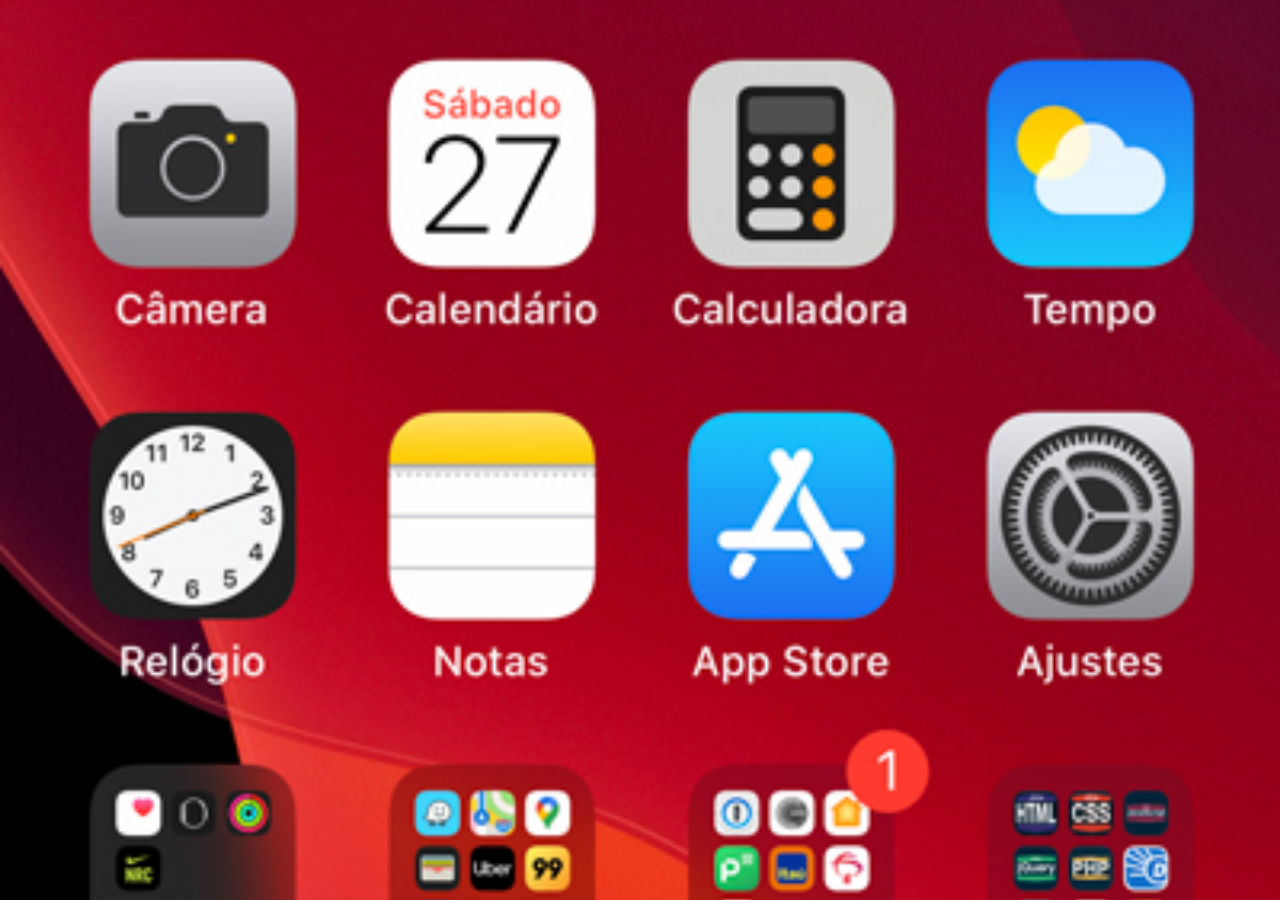
<file: home.html>
<!DOCTYPE html>
<html lang="pt-br">
<head>
    <meta charset="UTF-8">
    <meta http-equiv="X-UA-Compatible" content="IE=edge">
    <meta name="viewport" content="width=device-width, initial-scale=1.0">
    <link rel="shortcut icon" href="favicon.ico" type="image/x-icon">
    <title>telahome</title>
   
</head>
<style>
* { 
    overflow: hidden;
}

body{ 
    margin: 0px;
    padding: 0px;
    width: 100vw;
    height: 100vh;
    background: black url("pacote-d013/imagens/tela-home.jpg") no-repeat top center;
    background-size: cover;
    overflow: hidden;
}


</style>
<body>
     

</body>
</html>
</file>
